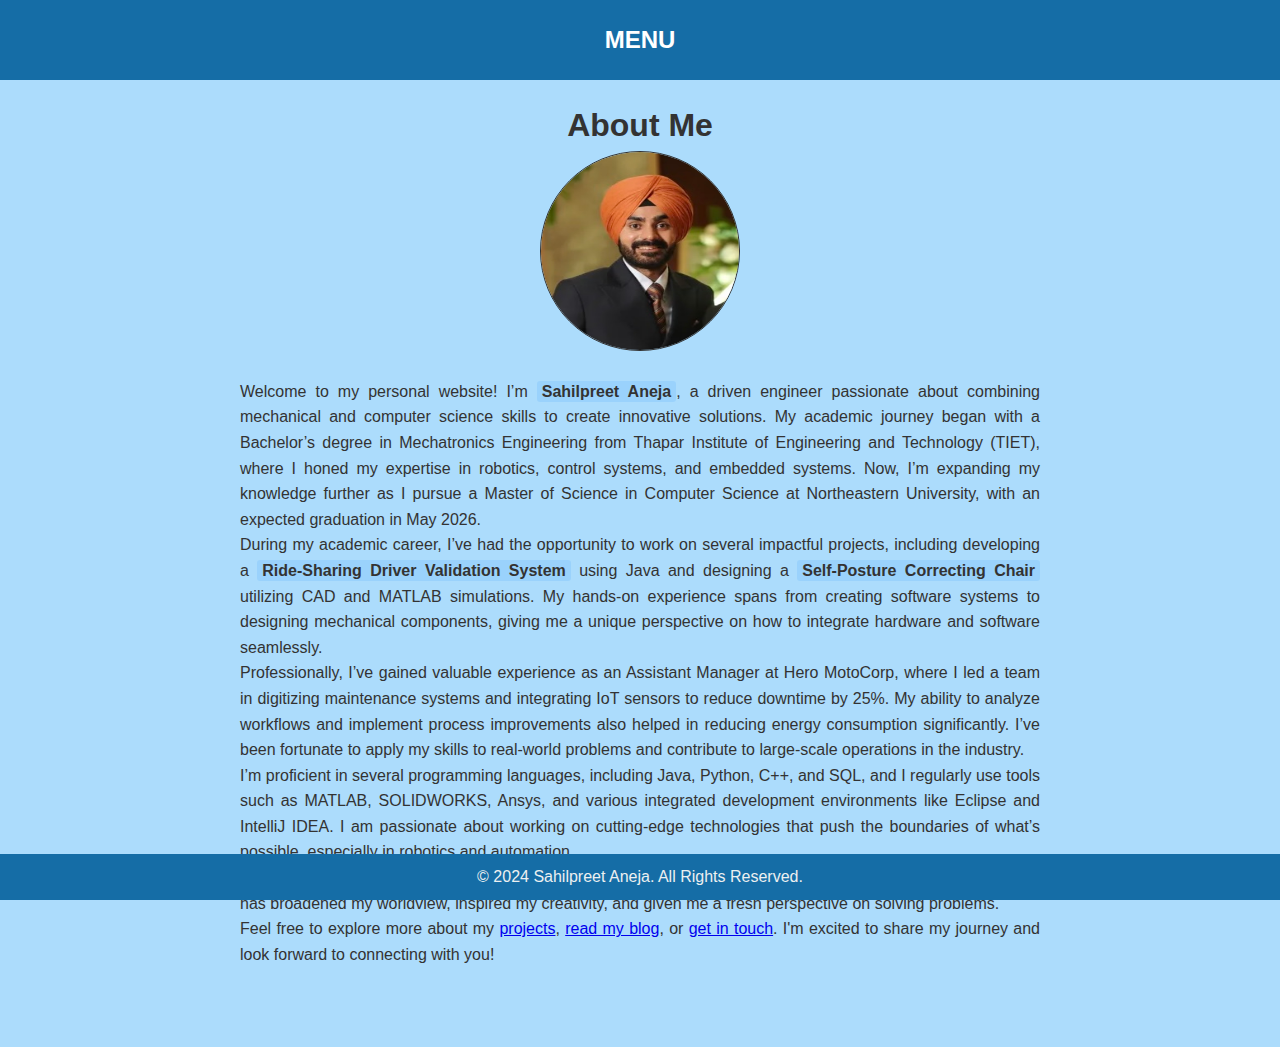
<file: index.html>
<!DOCTYPE html>
<html lang="en">
<head>
    <meta charset="UTF-8">
    <meta name="viewport" content="width=device-width, initial-scale=1.0">
    <title>About - Personal Website</title>
    <link rel="stylesheet" href="styles.css">
</head>
<body>
    <header>
        <nav>
            <div class="dropdown">
                <button class="dropbtn"><h1>Menu</h1></button>
                <div class="dropdown-content">
                    <a href="index.html" class="active">Home</a>
                    <a href="projects.html">Projects</a>
                    <a href="blog.html">Blog</a>
                    <a href="contact.html">Contact</a>
                </div>
            </div>
        </nav>
    </header>

    <section class="section" id="home">
        <h1>About Me</h1>
        <div class="profile-container">
            <img src="images/pp.jpg" alt="Profile Picture" class="profile-pic">
            <p>Welcome to my personal website! I’m <span class="highlight">Sahilpreet Aneja</span>, a driven engineer passionate about combining mechanical and computer science skills to create innovative solutions. My academic journey began with a Bachelor’s degree in Mechatronics Engineering from Thapar Institute of Engineering and Technology (TIET), where I honed my expertise in robotics, control systems, and embedded systems. Now, I’m expanding my knowledge further as I pursue a Master of Science in Computer Science at Northeastern University, with an expected graduation in May 2026.</p>
                    
            <p>During my academic career, I’ve had the opportunity to work on several impactful projects, including developing a <span class="highlight">Ride-Sharing Driver Validation System</span> using Java and designing a <span class="highlight">Self-Posture Correcting Chair</span> utilizing CAD and MATLAB simulations. My hands-on experience spans from creating software systems to designing mechanical components, giving me a unique perspective on how to integrate hardware and software seamlessly.</p>
            
            <p>Professionally, I’ve gained valuable experience as an Assistant Manager at Hero MotoCorp, where I led a team in digitizing maintenance systems and integrating IoT sensors to reduce downtime by 25%. My ability to analyze workflows and implement process improvements also helped in reducing energy consumption significantly. I’ve been fortunate to apply my skills to real-world problems and contribute to large-scale operations in the industry.</p>

            <p>I’m proficient in several programming languages, including Java, Python, C++, and SQL, and I regularly use tools such as MATLAB, SOLIDWORKS, Ansys, and various integrated development environments like Eclipse and IntelliJ IDEA. I am passionate about working on cutting-edge technologies that push the boundaries of what’s possible, especially in robotics and automation.</p>
            
            <p>Beyond my technical pursuits, I am also an avid traveler who loves exploring new places and cultures. Traveling has broadened my worldview, inspired my creativity, and given me a fresh perspective on solving problems.</p>

            <p>Feel free to explore more about my <a href="projects.html">projects</a>, <a href="blog.html">read my blog</a>, or <a href="contact.html">get in touch</a>. I'm excited to share my journey and look forward to connecting with you!</p>
        </div>
    </section>

    <footer>
        <p>&copy; 2024 Sahilpreet Aneja. All Rights Reserved.</p>
    </footer>
</body>
</html>
</file>
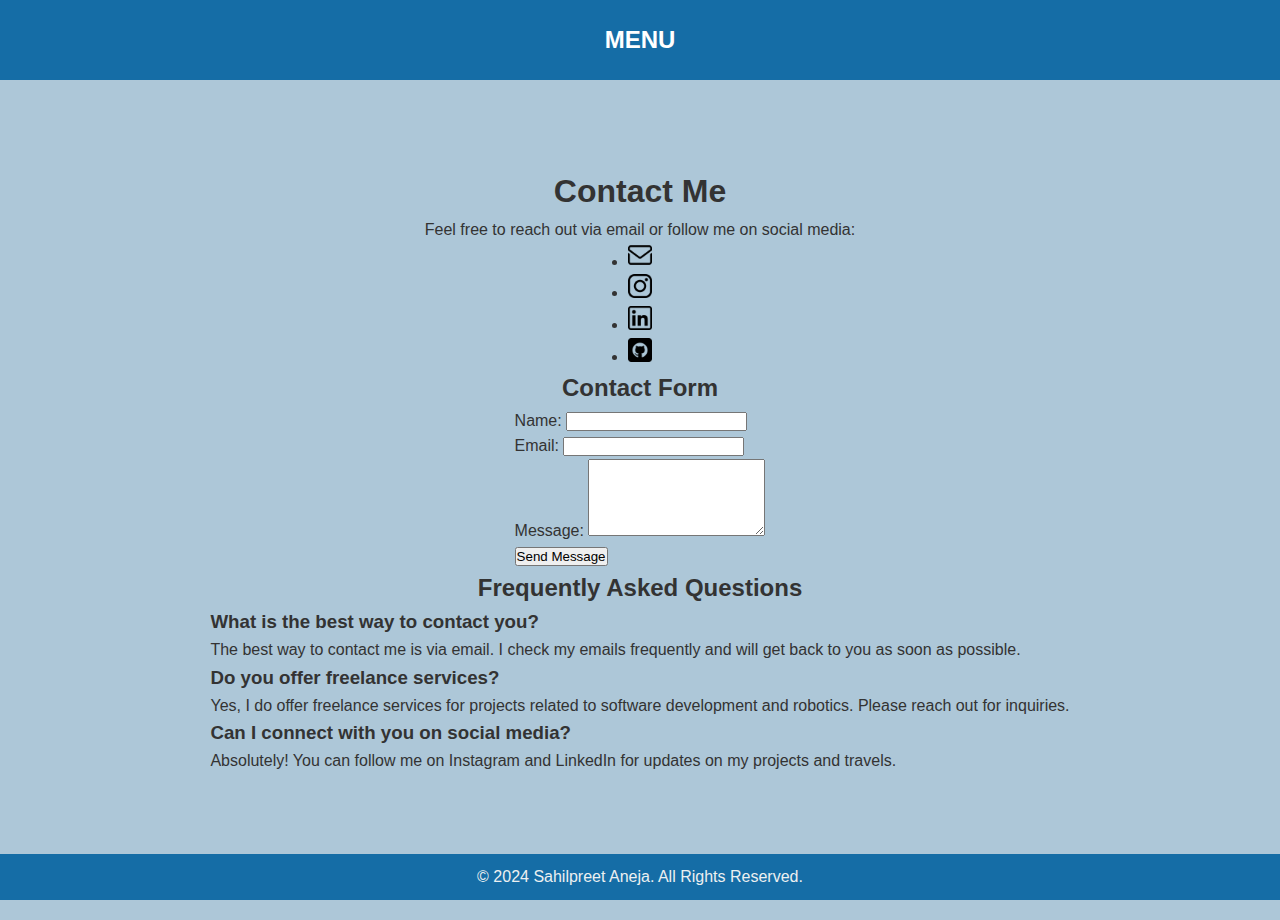
<file: contact.html>
<!DOCTYPE html>
<html lang="en">
<head>
    <meta charset="UTF-8">
    <meta name="viewport" content="width=device-width, initial-scale=1.0">
    <title>Contact - Personal Website</title>
    <link rel="stylesheet" href="styles.css">
</head>
<body>
    <header>
        <nav>
            <div class="dropdown">
                <button class="dropbtn"><h1>Menu</h1></button>
                <div class="dropdown-content">
                    <a href="index.html">Home</a>
                    <a href="projects.html">Projects</a>
                    <a href="blog.html">Blog</a>
                    <a href="contact.html" class="active">Contact</a>
                </div>
            </div>
        </nav>
    </header>
    <section class="section" id="contact">
        <h1>Contact Me</h1>
        <p>Feel free to reach out via email or follow me on social media:</p>
        <ul class="social-links">
            <li>
                <a href="mailto:aneja0512@email.com">
                    <img src="images/email_logo.png" alt="Email Logo" style="width: 24px; height: 24px;">
                </a>
            </li>
            <li>
                <a href="https://www.instagram.com/sahilpreetaneja/?hl=es" target="_blank">
                    <img src="images/instagram_logo.png" alt="Instagram Logo" style="width: 24px; height: 24px;">
                </a>
            </li>
            <li>
                <a href="https://www.linkedin.com/in/sahilpreet-aneja-89b68a157/" target="_blank">
                    <img src="images/linkedin_logo.png" alt="LinkedIn Logo" style="width: 24px; height: 24px;">
                </a>
            </li>
            <li>
                <a href="https://github.com/aneja5/aneja5.github.io.git" target="_blank">
                    <img src="images/github.png" alt="GitHub Logo" style="width: 24px; height: 24px;">
                </a>
            </li>
        </ul>

        <h2>Contact Form</h2>
        <form action="#" method="post" class="contact-form">
            <div>
                <label for="name">Name:</label>
                <input type="text" id="name" name="name" required>
            </div>
            <div>
                <label for="email">Email:</label>
                <input type="email" id="email" name="email" required>
            </div>
            <div>
                <label for="message">Message:</label>
                <textarea id="message" name="message" rows="5" required></textarea>
            </div>
            <button type="submit">Send Message</button>
        </form>

        <h2>Frequently Asked Questions</h2>
        <div class="faq">
            <h3>What is the best way to contact you?</h3>
            <p>The best way to contact me is via email. I check my emails frequently and will get back to you as soon as possible.</p>
            
            <h3>Do you offer freelance services?</h3>
            <p>Yes, I do offer freelance services for projects related to software development and robotics. Please reach out for inquiries.</p>

            <h3>Can I connect with you on social media?</h3>
            <p>Absolutely! You can follow me on Instagram and LinkedIn for updates on my projects and travels.</p>
        </div>
    </section>

    <footer>
        <p>&copy; 2024 Sahilpreet Aneja. All Rights Reserved.</p>
    </footer>
</body>
</html>
</file>
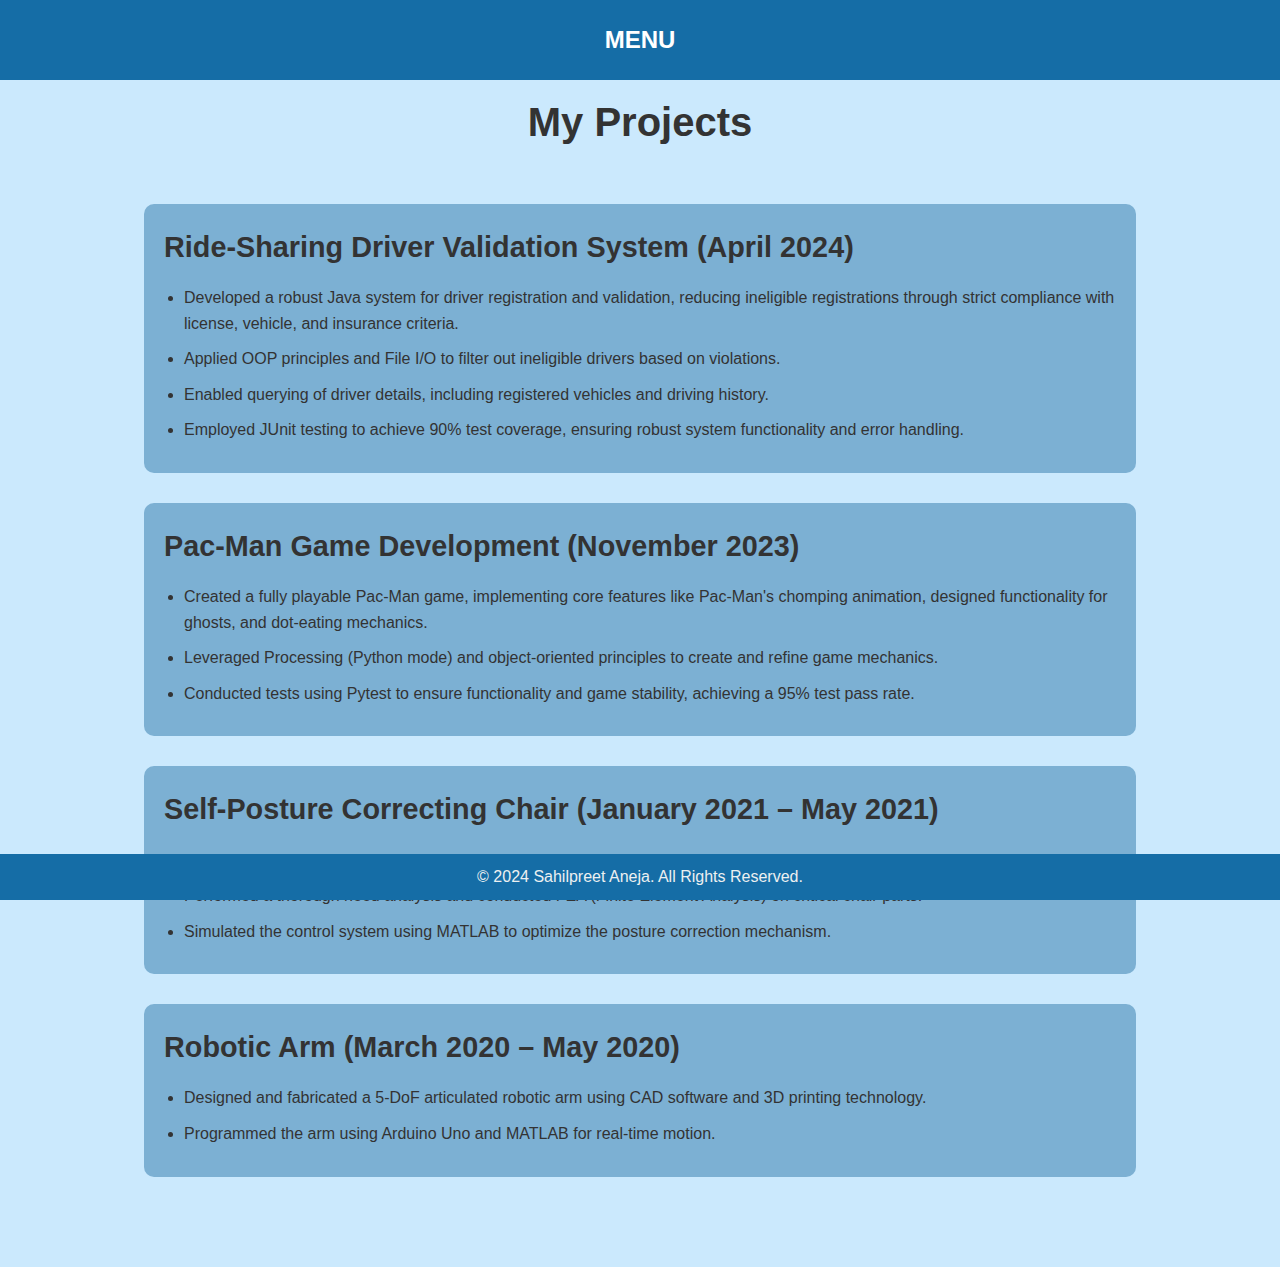
<file: projects.html>
<!DOCTYPE html>
<html lang="en">
<head>
    <meta charset="UTF-8">
    <meta name="viewport" content="width=device-width, initial-scale=1.0">
    <title>Projects - Personal Website</title>
    <link rel="stylesheet" href="styles.css">
</head>
<body>
    <header>
        <nav>
            <div class="dropdown">
                <button class="dropbtn"><h1>Menu</h1></button>
                <div class="dropdown-content">
                    <a href="index.html">Home</a>
                    <a href="projects.html" class="active">Projects</a>
                    <a href="blog.html">Blog</a>
                    <a href="contact.html">Contact</a>
                </div>
            </div>
        </nav>
    </header>
    <section class="section" id="projects">
        <h1>My Projects</h1>

        <article class="project">
            <h2>Ride-Sharing Driver Validation System (April 2024)</h2>
            <ul>
                <li>Developed a robust Java system for driver registration and validation, reducing ineligible registrations through strict compliance with license, vehicle, and insurance criteria.</li>
                <li>Applied OOP principles and File I/O to filter out ineligible drivers based on violations.</li>
                <li>Enabled querying of driver details, including registered vehicles and driving history.</li>
                <li>Employed JUnit testing to achieve 90% test coverage, ensuring robust system functionality and error handling.</li>
            </ul>
        </article>

        <article class="project">
            <h2>Pac-Man Game Development (November 2023)</h2>
            <ul>
                <li>Created a fully playable Pac-Man game, implementing core features like Pac-Man's chomping animation, designed functionality for ghosts, and dot-eating mechanics.</li>
                <li>Leveraged Processing (Python mode) and object-oriented principles to create and refine game mechanics.</li>
                <li>Conducted tests using Pytest to ensure functionality and game stability, achieving a 95% test pass rate.</li>
            </ul>
        </article>

        <article class="project">
            <h2>Self-Posture Correcting Chair (January 2021 – May 2021)</h2>
            <ul>
                <li>Led a team of four to design an ergonomic "Self-Posture Correcting Chair" using CAD.</li>
                <li>Performed a thorough need analysis and conducted FEA (Finite Element Analysis) on critical chair parts.</li>
                <li>Simulated the control system using MATLAB to optimize the posture correction mechanism.</li>
            </ul>
        </article>

        <article class="project">
            <h2>Robotic Arm (March 2020 – May 2020)</h2>
            <ul>
                <li>Designed and fabricated a 5-DoF articulated robotic arm using CAD software and 3D printing technology.</li>
                <li>Programmed the arm using Arduino Uno and MATLAB for real-time motion.</li>
            </ul>
        </article>

    </section>

    <footer>
        <p>&copy; 2024 Sahilpreet Aneja. All Rights Reserved.</p>
    </footer>
</body>
</html>
</file>
<file: styles.css>
* {
    margin: 0;
    padding: 0;
    box-sizing: border-box;
}

body {
    font-family: 'Arial', sans-serif;
    background-color: #f7f7f7;
    color: #333;
    line-height: 1.6;
}

header {
    background-color: #156DA6;
    padding: 1rem 0;
    position: fixed;
    width: 100%;
    top: 0;
    z-index: 1000;
}

nav {
    display: flex;
    justify-content: center;
}

nav h1 {
    font-size: 24px; 
    color: white; 
}

.dropdown {
    position: relative;
    display: inline-block;
}

.dropbtn {
    background-color: #156DA6;
    color: white;
    padding: 10px 15px;
    font-size: 16px;
    border: none;
    cursor: pointer;
    text-transform: uppercase;
}

.dropdown-content {
    display: none;
    position: absolute;
    background-color: #f9f9f9;
    min-width: 160px;
    z-index: 1;
}

.dropdown-content a {
    color: black;
    padding: 12px 16px;
    text-decoration: none;
    display: block;
}

.dropdown-content a.active {
    background-color: #4CAF50;
    color: white;
}

.dropdown-content a:hover {
    background-color: #f1f1f1;
}

.dropdown:hover .dropdown-content {
    display: block;
}

.section {
    margin-top: 80px;
    padding: 80px 20px;
    min-height: 100vh;
    display: flex;
    flex-direction: column;
    justify-content: center;
    align-items: center;
    text-align: center;
}


.background-overlay {
    position: absolute;
    top: 0;
    left: 0;
    right: 0;
    bottom: 0;
    background-color: #00000080;
    color: white;
    display: flex;
    justify-content: center;
    align-items: center;
    flex-direction: column;
    padding: 20px;
    z-index: 1;
}

#home {
    background-color: #ACDCFC;
    text-align: center;
    margin-top: 20px;
}

#home p {
    text-align: justify;
    max-width: 800px;
}

.profile-pic {
    width: 200px;
    height: 200px;
    border-radius: 80%;
    margin-bottom: 20px;
    border: 1px solid;
}

.highlight {
    font-weight: bold;
    background-color: #007BFF1A;
    padding: 2px 5px;
    border-radius: 3px;
}

#projects {
    margin-top: 30px;
    background-color: #CBE9FD;
    padding: 60px 20px;
}

#projects .project {
    margin-bottom: 30px;
    padding: 20px;
    background-color: #7CB0D3;
    border-radius: 10px;
    text-align: left;
    width: 80%;
}

#projects h1 {
    text-align: center;
    font-size: 2.5rem;
    margin-bottom: 50px;
}

#projects .project h2 {
    font-size: 1.8rem;
    margin-bottom: 15px;
    text-align: left;
}

#projects .project ul {
    padding-left: 20px;
    text-align: left;
}

#projects .project ul li {
    margin-bottom: 10px;
    text-align: left;
}

#contact {
    margin-top: 20px;
    background-color: #ADC7D8;
    padding: 60px 20px;
    text-align: left;
}

footer {
    background-color: #156DA6;
    color: #ecf0f1;
    padding: 10px;
    text-align: center;
    position: fixed;
    width: 100%;
    bottom: 0;
}

footer p {
    margin: 0;
}

@media (max-width: 768px) {
    #home h1 {
        font-size: 1.8rem;
    }

    #home p {
        font-size: 1rem;
    }

    nav ul {
        display: none;
    }
    
    .dropdown {
        width: 100%;
    }

    .dropbtn {
        width: 100%;
        text-align: left;
    }
    
    .dropdown-content {
        width: 100%;
    }

    #projects h1 {
        font-size: 2rem;
    }

    #projects .project h2 {
        font-size: 1.5rem;
    }

    #projects .project {
        width: 100%;
        padding: 20px;
    }
}

nav ul li a:hover::before {
    content: "→";
    margin-right: 5px;
}

.profile-pic:hover {
    transform: scale(1.05);
    transition: transform 0.3s;
}

#blog {
    background-color: #CBE9FD;
    text-align: left;
    padding: 60px 20px;
    margin-top: 30px;
}

#blog h1, #blog h2, #blog h3 {
    text-align: left;
    margin: 0;
}

#blog p {
    text-align: justify;
    text-align: left;
    justify-content: left;
    margin: 0;
}

#blog ul, #blog ol {
    text-align: left;
    text-align: justify;
    padding-left: 20px;
    margin: 20px 0;
    list-style-position: inside;
}

.photo-gallery {
    display: grid;
    grid-template-columns: repeat(auto-fill, minmax(300px, 1fr));
    gap: 10px;
    margin-top: 20px;
}
.gallery-img {
    width: 100%;
    height: 450px;
    border-radius: 10px;
}
</file>
